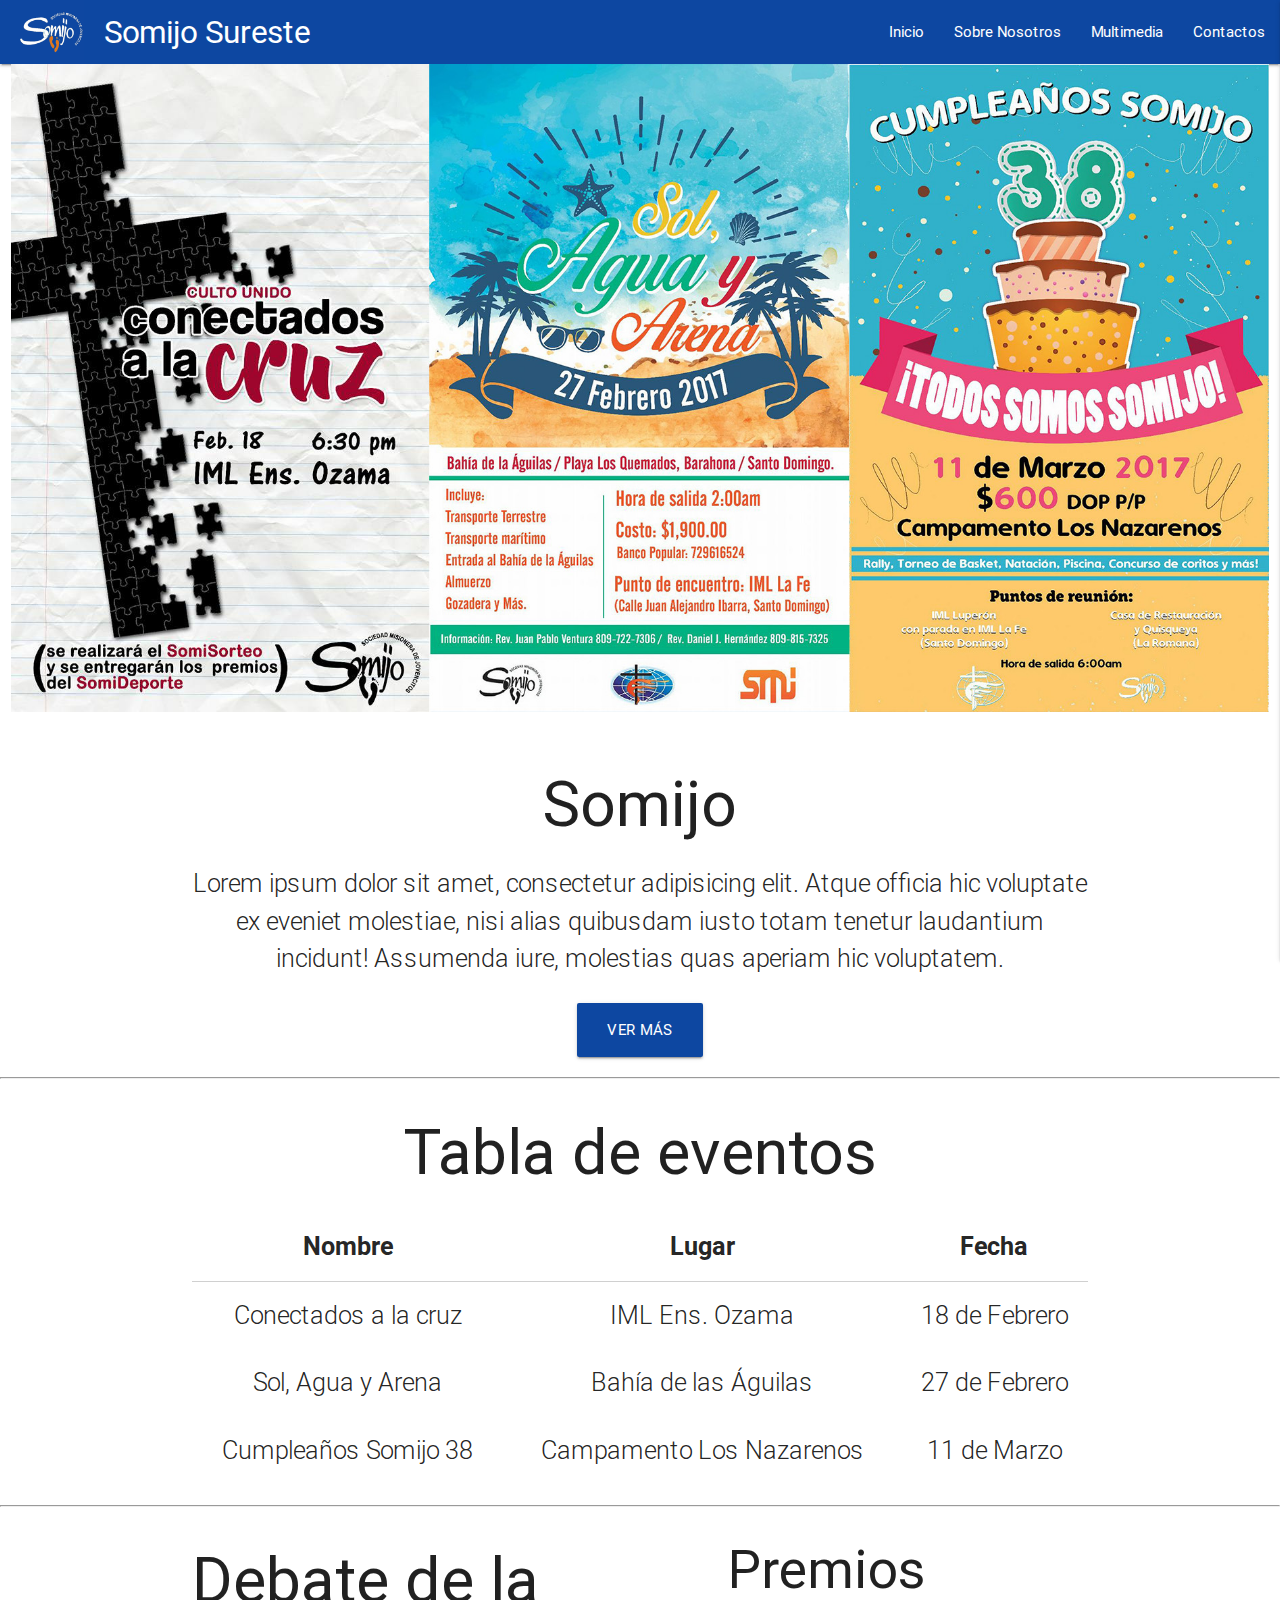
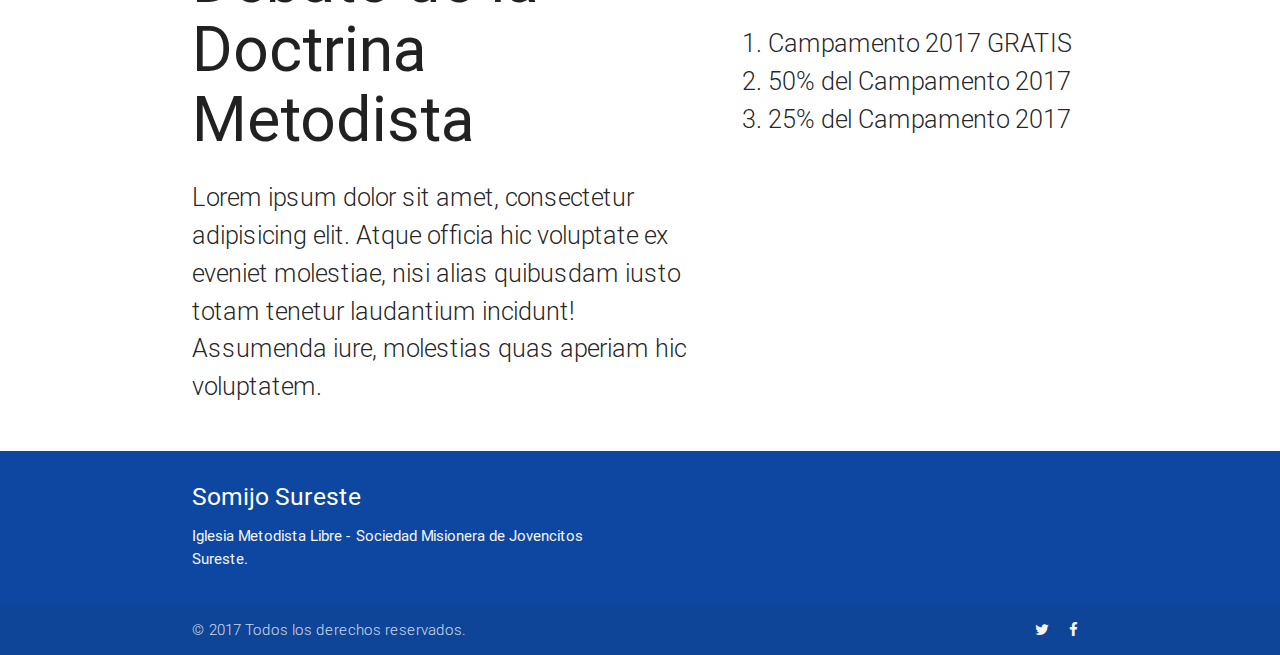
<file: index.html>
<!DOCTYPE html>
<html lang="en">
<head>
	<meta charset="UTF-8">
	<meta name="description" content="Somijo Suereste Sociedad Misionera de Jovencitos">
  	<meta name="keywords" content="Somijo,Sociedad,Misionera,Jovencitos,Metodista">
  	<meta name="author" content="Luis Gerardo">
  	<meta name="viewport" content="width=device-width, initial-scale=1, user-scalable=no">

	<title>Inicio | Somijo Sureste</title>
	
	<!-- CSS Materialize -->
	<link rel="stylesheet" href="css/materialize.min.css">
	<!-- CSS Externo -->
	<link rel="stylesheet" href="css/estilo.css">

	<!-- Libreria font-awesome -->
	<link rel="stylesheet" href="css/font-awesome.min.css">

	<!-- Material Icons -->
	<link href="https://fonts.googleapis.com/icon?family=Material+Icons" rel="stylesheet">

</head>
<body>

<!-- [Start] Header -->
	<header>
		<nav class="blue darken-4">
			<div class="nav-wrapper">
				<img id="logo" class="responsive-img" src="img/somijo-logo.jpg" alt="Somijo">
				<a href="index.html"  class="brand-logo">Somijo Sureste</a>
				
				<ul class="right hide-on-med-and-down">
					<li><a href="index.html">Inicio</a></li>
					<li><a href="nosotros.html">Sobre Nosotros</a></li>
					<li><a href="multimedia.html">Multimedia</a></li>
					<li><a href="contactos.html">Contactos</a></li>
				</ul>
				
				
				<ul class="side-nav" id="slide-out">
					<li><a href="index.html">Inicio</a></li>
					<li><a href="nosotros.html">Sobre Nosotros</a></li>
					<li><a href="multimedia.html">Multimedia</a></li>
					<li><a href="contactos.html">Contactos</a></li>
				</ul>
<!--NavResponsive-->
				<a href="#" data-activates="slide-out" class="right button-collapse"><i class="material-icons">menu</i></a>
			</div>
		</nav>

	
		<div id="eventos" class="row center">
			<div class="col s12">
				<img src="img/eventos.jpg" alt="eventos somijo" class="responsive-img">
			</div>
		</div>
	</header>
<!-- [End] Header -->



<!-- [Start] Section -->
	<section>
		<div class="container center">
			<div class="row">
				<article class="col s12">
					<h1>Somijo</h1>
					<p class="flow-text">Lorem ipsum dolor sit amet, consectetur adipisicing elit. Atque officia hic voluptate ex eveniet molestiae, nisi alias quibusdam iusto totam tenetur laudantium incidunt! Assumenda iure, molestias quas aperiam hic voluptatem.</p>
					<a href="#" class="btn-large blue darken-4">Ver Más</a>
				</article>
			</div>
		</div>
	</section>
<!-- [End] Section -->

<hr>

<!-- [Start] Section -->
	<section>
		<div class="container">
			<div class="row center">
				<div class="col s12">
					<h1>Tabla de eventos</h1>
					<table class="centered flow-text">
				        <thead>
				        	<tr>
				          		<th data-field="id">Nombre</th>
				            	<th data-field="name">Lugar</th>
				            	<th data-field="price">Fecha</th>
				        	</tr>
				        </thead>

				        <tbody>
				        	<tr>
				        		<td>Conectados a la cruz</td>
				            	<td>IML Ens. Ozama</td>
				            	<td>18 de Febrero</td>
				        	</tr>
				        	<tr>
				            	<td>Sol, Agua y Arena</td>
				            	<td>Bahía de las Águilas</td>
				            	<td>27 de Febrero</td>
				        	</tr>
				        	<tr>
				        		<td>Cumpleaños Somijo 38</td>
				        		<td>Campamento Los Nazarenos</td>
				        		<td>11 de Marzo</td>
				        	</tr>
				    	</tbody>
				    </table>
				</div>
			</div>
		</div>
	</section>
<!-- [End] Section -->

<hr>

<!-- [Start] Section -->
	<section>
		<div class="container">
			<div class="row">
				<article class="col s12 m6 l7">
					<h1>Debate de la Doctrina Metodista</h1>
					<p class="flow-text">Lorem ipsum dolor sit amet, consectetur adipisicing elit. Atque officia hic voluptate ex eveniet molestiae, nisi alias quibusdam iusto totam tenetur laudantium incidunt! Assumenda iure, molestias quas aperiam hic voluptatem.</p>
					
				</article>
				<article class="col s12 m6 l5">
					<h2>Premios</h2>
					<ol class="flow-text">
						<li>Campamento 2017 GRATIS</li>
						<li>50% del Campamento 2017</li>
						<li>25% del Campamento 2017</li>
					</ol>
				</article>
			</div>
		</div>
	</section>
<!-- [End] Section -->



<!-- [Start] Footer -->
	<footer class="page-footer blue darken-4">
    	<div class="container">
            <div class="row">
            	<div class="col l6 s12">
                	<h5 class="white-text">Somijo Sureste</h5>
                	<p class="grey-text text-lighten-4">Iglesia Metodista Libre - Sociedad Misionera de Jovencitos Sureste.</p>
              	</div>

            </div>
        </div>
        <div class="footer-copyright">
        	<div class="container">
            	© 2017 Todos los derechos reservados.
            	<a class="grey-text text-lighten-4 right" href="https://www.facebook.com/Sociedad-Misionera-de-Jovencitos-281872125170/" target="_blank"><i class="fa fa-facebook"></i></a>
            	<a class="grey-text text-lighten-4 right" href="https://twitter.com/SomijoSureste" target="_blank"><i class="fa fa-twitter"></i></a>
            
            </div>
        </div>
    </footer>
<!-- [End] Footer -->

<!-- Adjuntando archivos JS -->
	
	<script src="js/jquery.min.js"></script>
	<script src="js/materialize.min.js"></script>

	<script>
		$(document).ready(function(){
			$(".button-collapse").sideNav({
		      menuWidth: 300, // Default is 300
		      edge: 'right', // Choose the horizontal origin
		      closeOnClick: true, // Closes side-nav on <a> clicks, useful for Angular/Meteor
		      draggable: true // Choose whether you can drag to open on touch screens
		    });
		    $('.collapsible').collapsible();
			$('.dropdown-button').dropdown();
		});
	</script>
</body>
</html>
</file>
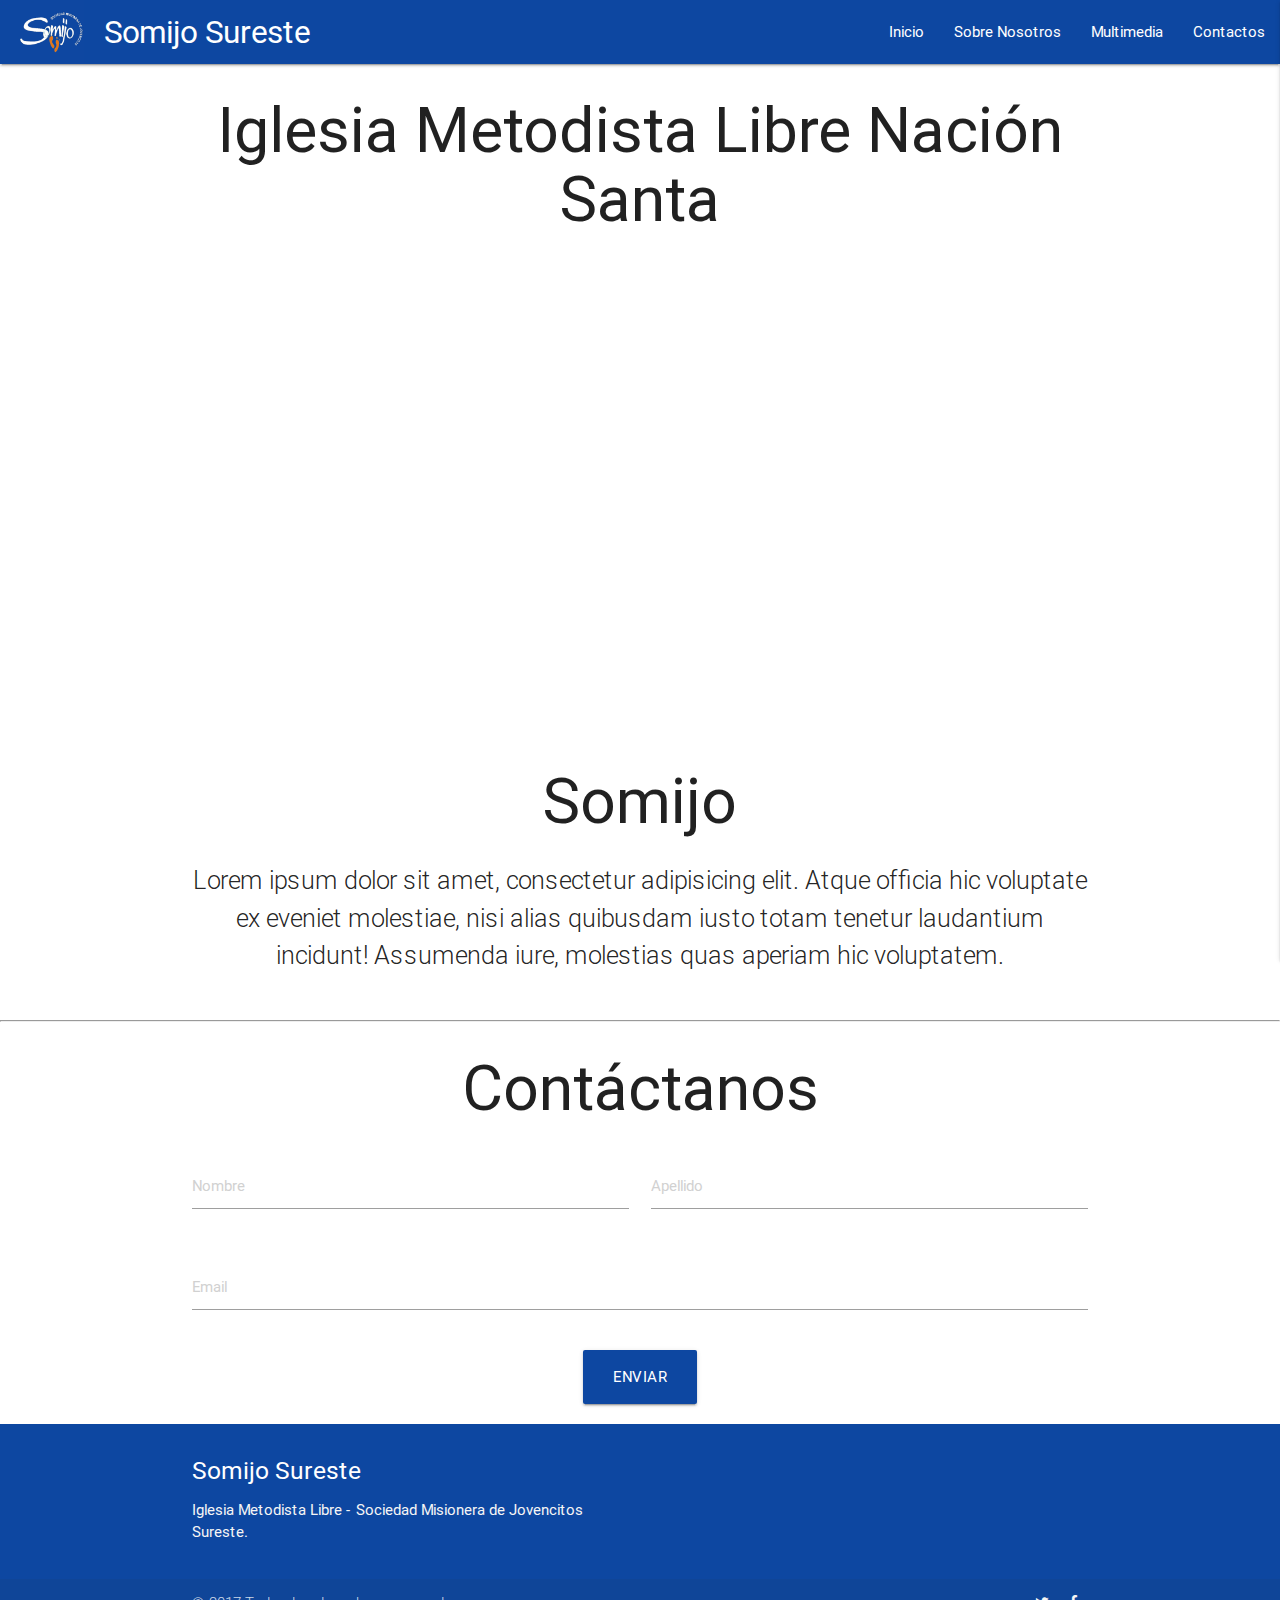
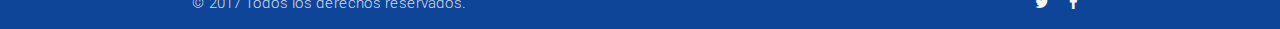
<file: contactos.html>
<!DOCTYPE html>
<html lang="en">
<head>
	<meta charset="UTF-8">
	<meta name="description" content="Proyecto Final HTML5 SDQ">
  	<meta name="keywords" content="HTML5,CSS3,SDQ">
  	<meta name="author" content="Luis Gerardo">
  	<meta name="viewport" content="width=device-width, initial-scale=1, user-scalable=no">

	<title>Contactos | Somijo Sureste</title>
	
	<!-- CSS Materialize -->
	<link rel="stylesheet" href="css/materialize.min.css">
	<!-- CSS Externo -->
	<link rel="stylesheet" href="css/estilo.css">

	<!-- Libreria font-awesome -->
	<link rel="stylesheet" href="css/font-awesome.min.css">

	<!-- Material Icons -->
	<link href="https://fonts.googleapis.com/icon?family=Material+Icons" rel="stylesheet">

</head>
<body>

	<!-- Responsive
	Formulario - Contactos
	Elemento externo
	Online y offline (usb o correo)
	Titulo
	Tags:
		table
		lista de definicion
		lista ordenada
		lista desordenada
		div
		header
		nav
		article
		footer

	Comentar -->

<!-- [Start] Header -->
	<header>
		<nav class="blue darken-4">
			<div class="nav-wrapper">
				<img id="logo" class="responsive-img" src="img/somijo-logo.jpg" alt="Somijo">
				<a href="index.html"  class="brand-logo">Somijo Sureste</a>
				
				<ul class="right hide-on-med-and-down">
					<li><a href="index.html">Inicio</a></li>
					<li><a href="nosotros.html">Sobre Nosotros</a></li>
					<li><a href="multimedia.html">Multimedia</a></li>
					<li><a href="contactos.html">Contactos</a></li>
				</ul>
				
				
				<ul class="side-nav" id="slide-out">
					<li><a href="index.html">Inicio</a></li>
					<li><a href="nosotros.html">Sobre Nosotros</a></li>
					<li><a href="multimedia.html">Multimedia</a></li>
					<li><a href="contactos.html">Contactos</a></li>
				</ul>
<!--NavResponsive-->
				<a href="#" data-activates="slide-out" class="right button-collapse"><i class="material-icons">menu</i></a>
			</div>
		</nav>
<!-- [End] Header -->



<!-- [Start] Section -->
	<section>
		<div class="container center">
			<div class="row">
				<div class="col s12">
					<h1>Iglesia Metodista Libre Nación Santa</h1>
					<iframe src="https://www.google.com/maps/embed?pb=!1m18!1m12!1m3!1d3785.1393076094587!2d-69.97162508541513!3d18.431982976688918!2m3!1f0!2f0!3f0!3m2!1i1024!2i768!4f13.1!3m3!1m2!1s0x8ea5619af3bbd645%3A0xd1291d39259af39c!2sIglesia+Metodista+Libre+Nacion+Santa!5e0!3m2!1sen!2sdo!4v1489804788920" width="600" height="450" frameborder="0" style="border:0" allowfullscreen></iframe>
				</div>
			</div>
	
			<div class="row">
				<div class="col s12">
					<h1>Somijo</h1>
					<p class="flow-text">Lorem ipsum dolor sit amet, consectetur adipisicing elit. Atque officia hic voluptate ex eveniet molestiae, nisi alias quibusdam iusto totam tenetur laudantium incidunt! Assumenda iure, molestias quas aperiam hic voluptatem.</p>
				</div>
			</div>
		</div>
	</section>
<!-- [End] Section -->

<hr>

<!-- [Start] Section -->
	<section>
		<div class="container">
			<h1 class="center">Contáctanos</h1>
		    <form class="col s12">
		      	<div class="row">
		        	<div class="input-field col s6">
		          		<input placeholder="Nombre" id="nombre" type="text" class="validate">
		        	</div>
		        	<div class="input-field col s6">
		          		<input placeholder="Apellido" id="apellido" type="text" class="validate">
		        	</div>
		      	</div>
		      	<div class="row">
		        	<div class="input-field col s12">
		          		<input placeholder="Email" id="email" type="email" class="validate">
		        	</div>
		      	</div>
		      	<div class="row">
		        	<div class="col s12 center-align">
		        		<a href="#" class="btn-large blue darken-4">Enviar</a>
		        	</div>
		      	</div>
		    </form>
  		</div>
	</section>
<!-- [End] Section -->




<!-- [Start] Footer -->
	<footer class="page-footer blue darken-4">
    	<div class="container">
            <div class="row">
            	<div class="col l6 s12">
                	<h5 class="white-text">Somijo Sureste</h5>
                	<p class="grey-text text-lighten-4">Iglesia Metodista Libre - Sociedad Misionera de Jovencitos Sureste.</p>
              	</div>

            </div>
        </div>
        <div class="footer-copyright">
        	<div class="container">
            	© 2017 Todos los derechos reservados.
            	<a class="grey-text text-lighten-4 right" href="https://www.facebook.com/Sociedad-Misionera-de-Jovencitos-281872125170/" target="_blank"><i class="fa fa-facebook"></i></a>
            	<a class="grey-text text-lighten-4 right" href="https://twitter.com/SomijoSureste" target="_blank"><i class="fa fa-twitter"></i></a>
            
            </div>
        </div>
    </footer>
<!-- [End] Footer -->

<!-- Adjuntando archivos JS -->
	
	<script src="js/jquery.min.js"></script>
	<script src="js/materialize.min.js"></script>

	<script>
		$(document).ready(function(){
			$(".button-collapse").sideNav({
		      menuWidth: 300, // Default is 300
		      edge: 'right', // Choose the horizontal origin
		      closeOnClick: true, // Closes side-nav on <a> clicks, useful for Angular/Meteor
		      draggable: true // Choose whether you can drag to open on touch screens
		    });
			$('.dropdown-button').dropdown();
		});
	</script>	
</body>
</html>
</file>
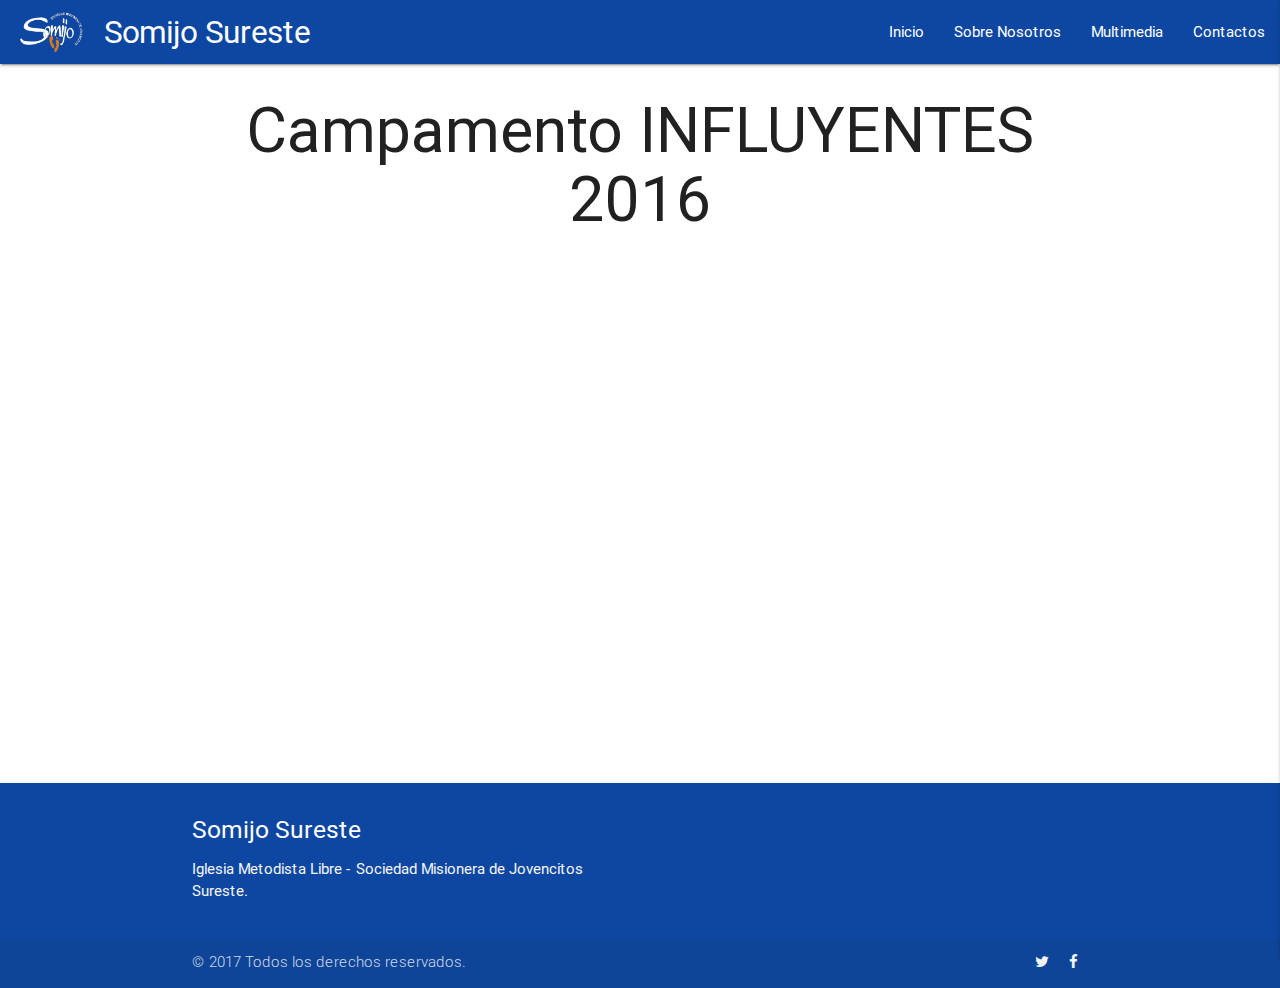
<file: multimedia.html>
<!DOCTYPE html>
<html lang="en">
<head>
	<meta charset="UTF-8">
	<meta name="description" content="Proyecto Final HTML5 SDQ">
  	<meta name="keywords" content="HTML5,CSS3,SDQ">
  	<meta name="author" content="Luis Gerardo">
  	<meta name="viewport" content="width=device-width, initial-scale=1, user-scalable=no">

	<title>Multimedia | Somijo Sureste</title>
	
	<!-- CSS Materialize -->
	<link rel="stylesheet" href="css/materialize.min.css">
	<!-- CSS Externo -->
	<link rel="stylesheet" href="css/estilo.css">

	<!-- Libreria font-awesome -->
	<link rel="stylesheet" href="css/font-awesome.min.css">

	<!-- Material Icons -->
	<link href="https://fonts.googleapis.com/icon?family=Material+Icons" rel="stylesheet">

</head>
<body>

	<!-- Responsive
	Formulario - Contactos
	Elemento externo
	Online y offline (usb o correo)

	Tags:
		table
		lista de definicion

	Comentar -->

<!-- [Start] Header -->
	<header>
		<nav class="blue darken-4">
			<div class="nav-wrapper">
				<img id="logo" class="responsive-img" src="img/somijo-logo.jpg" alt="Somijo">
				<a href="index.html"  class="brand-logo">Somijo Sureste</a>
				
				<ul class="right hide-on-med-and-down">
					<li><a href="index.html">Inicio</a></li>
					<li><a href="nosotros.html">Sobre Nosotros</a></li>
					<li><a href="multimedia.html">Multimedia</a></li>
					<li><a href="contactos.html">Contactos</a></li>
				</ul>
				
				
				<ul class="side-nav" id="slide-out">
					<li><a href="index.html">Inicio</a></li>
					<li><a href="nosotros.html">Sobre Nosotros</a></li>
					<li><a href="multimedia.html">Multimedia</a></li>
					<li><a href="contactos.html">Contactos</a></li>
				</ul>
<!--NavResponsive-->
				<a href="#" data-activates="slide-out" class="right button-collapse"><i class="material-icons">menu</i></a>
			</div>
		</nav>
	</header>
<!-- [End] Header -->


<!-- [Start] Section -->
	<section>
		<div class="container center">
			<div class="row">
				<article class="col s12">
					<h1>Campamento INFLUYENTES 2016</h1>
					<div class="video-container">
						<iframe width="560" height="315" src="https://www.youtube.com/embed/QSAa5lyLZdw" frameborder="0" allowfullscreen></iframe>
					</div>
				</article>
			</div>
		</div>
<!-- [End] Section -->



<!-- [Start] Footer -->
	<footer class="page-footer blue darken-4">
    	<div class="container">
            <div class="row">
            	<div class="col l6 s12">
                	<h5 class="white-text">Somijo Sureste</h5>
                	<p class="grey-text text-lighten-4">Iglesia Metodista Libre - Sociedad Misionera de Jovencitos Sureste.</p>
              	</div>

            </div>
        </div>
        <div class="footer-copyright">
        	<div class="container">
            	© 2017 Todos los derechos reservados.
            	<a class="grey-text text-lighten-4 right" href="https://www.facebook.com/Sociedad-Misionera-de-Jovencitos-281872125170/" target="_blank"><i class="fa fa-facebook"></i></a>
            	<a class="grey-text text-lighten-4 right" href="https://twitter.com/SomijoSureste" target="_blank"><i class="fa fa-twitter"></i></a>
            
            </div>
        </div>
    </footer>
<!-- [End] Footer -->

<!-- Adjuntando archivos JS -->
	
	<script src="js/jquery.min.js"></script>
	<script src="js/materialize.min.js"></script>

	<script>
		$(document).ready(function(){
			$(".button-collapse").sideNav({
		      menuWidth: 300, // Default is 300
		      edge: 'right', // Choose the horizontal origin
		      closeOnClick: true, // Closes side-nav on <a> clicks, useful for Angular/Meteor
		      draggable: true // Choose whether you can drag to open on touch screens
		    });
			$('.dropdown-button').dropdown();
		});
	</script>
</body>
</html>
</file>
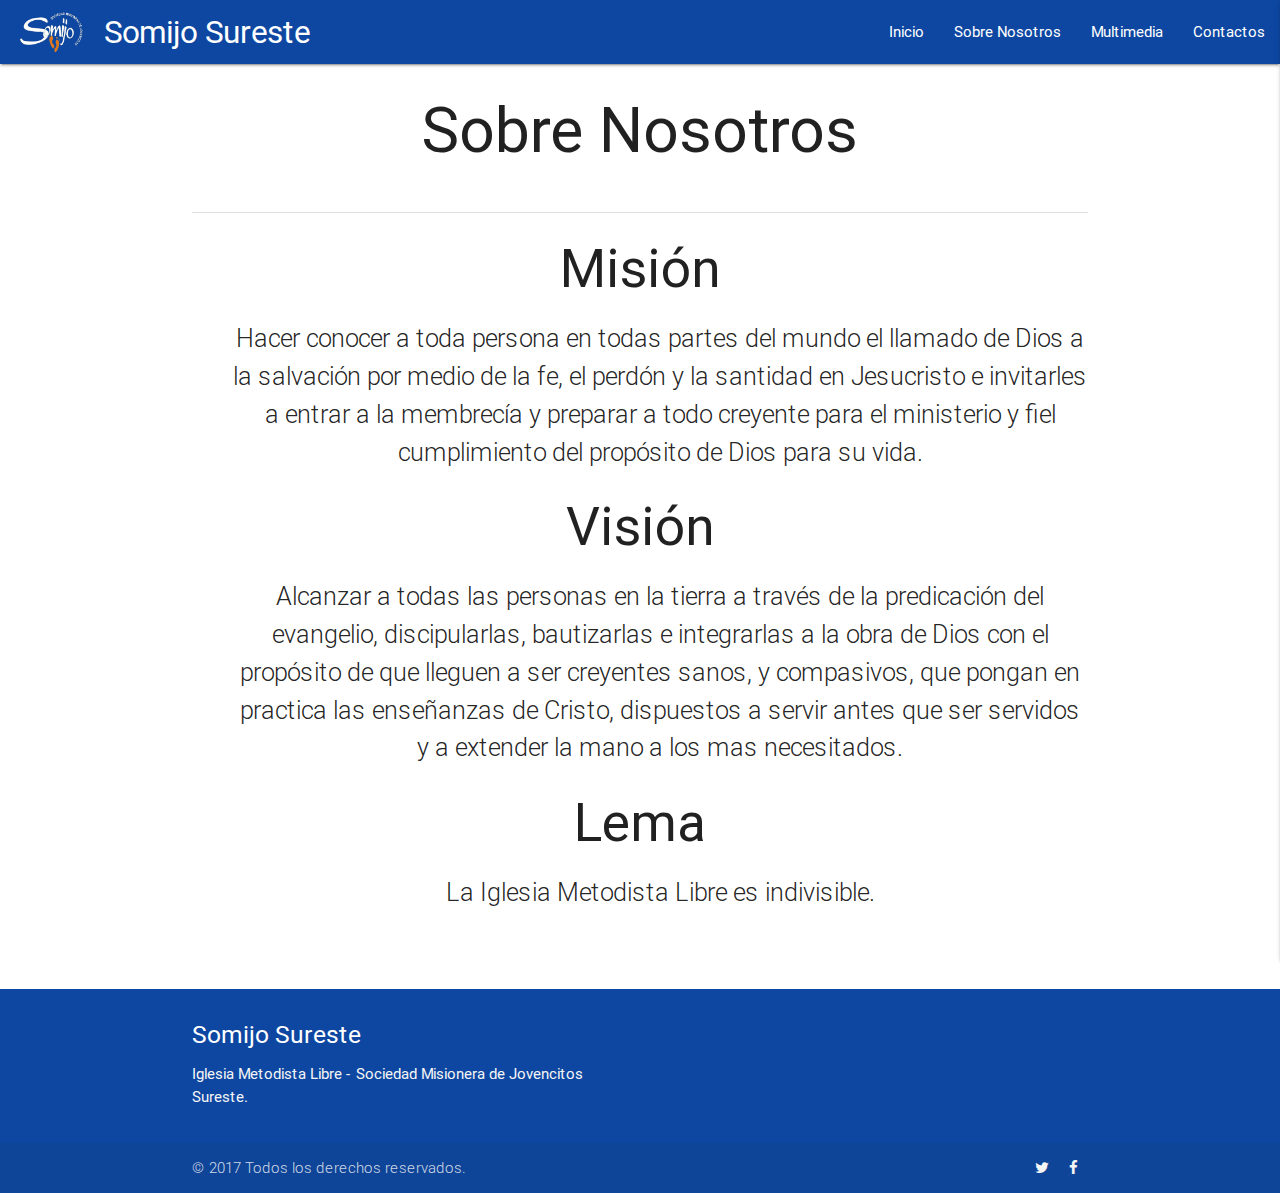
<file: nosotros.html>
<!DOCTYPE html>
<html lang="en">
<head>
	<meta charset="UTF-8">
	<meta name="description" content="Proyecto Final HTML5 SDQ">
  	<meta name="keywords" content="HTML5,CSS3,SDQ">
  	<meta name="author" content="Luis Gerardo">
  	<meta name="viewport" content="width=device-width, initial-scale=1, user-scalable=no">

	<title>Multimedia | Somijo Sureste</title>
	
	<!-- CSS Materialize -->
	<link rel="stylesheet" href="css/materialize.min.css">
	<!-- CSS Externo -->
	<link rel="stylesheet" href="css/estilo.css">

	<!-- Libreria font-awesome -->
	<link rel="stylesheet" href="css/font-awesome.min.css">

	<!-- Material Icons -->
	<link href="https://fonts.googleapis.com/icon?family=Material+Icons" rel="stylesheet">

</head>
<body>

	<!-- Responsive
	Formulario - Contactos
	Elemento externo
	Online y offline (usb o correo)-->

<!-- [Start] Header -->
	<header>
		<nav class="blue darken-4">
			<div class="nav-wrapper">
				<img id="logo" class="responsive-img" src="img/somijo-logo.jpg" alt="Somijo">
				<a href="index.html"  class="brand-logo">Somijo Sureste</a>
				
				<ul class="right hide-on-med-and-down">
					<li><a href="index.html">Inicio</a></li>
					<li><a href="nosotros.html">Sobre Nosotros</a></li>
					<li><a href="multimedia.html">Multimedia</a></li>
					<li><a href="contactos.html">Contactos</a></li>
				</ul>
				
				
				<ul class="side-nav" id="slide-out">
					<li><a href="index.html">Inicio</a></li>
					<li><a href="nosotros.html">Sobre Nosotros</a></li>
					<li><a href="multimedia.html">Multimedia</a></li>
					<li><a href="contactos.html">Contactos</a></li>
				</ul>
<!--NavResponsive-->
				<a href="#" data-activates="slide-out" class="right button-collapse"><i class="material-icons">menu</i></a>
			</div>
		</nav>
	</header>
<!-- [End] Header -->


<!-- [Start] Section -->
	<section>
		<div class="container center">
			<div class="row">
				<article class="col s12">
					<h1>Sobre Nosotros</h1>
					<br>
					<div class="divider"></div>
					<dl>
						<dt><h2>Misión</h2></dt>
						<dd class="flow-text">Hacer conocer a toda persona en todas partes del mundo el llamado de Dios a la salvación por medio de la fe, el perdón y la santidad en Jesucristo e invitarles a entrar a la membrecía y preparar a todo creyente para el ministerio y fiel cumplimiento del propósito de Dios para su vida.</dd>

						<dt><h2>Visión</h2></dt>
						<dd class="flow-text">Alcanzar a todas las personas en la tierra a través de la predicación del evangelio, discipularlas, bautizarlas e integrarlas a la obra de Dios con el propósito de que lleguen a ser creyentes sanos, y compasivos, que pongan en practica las enseñanzas de Cristo, dispuestos a servir antes que ser servidos y a extender la mano a los mas necesitados.</dd>

						<dt><h2>Lema</h2></dt>
						<dd class="flow-text">La Iglesia Metodista Libre es indivisible.</dd>
					</dl>
				</article>
			</div>
		</div>
<!-- [End] Section -->

<!-- [Start] Section -->
	<section>
		<div class="container center">
			<div class="row">
				<article class="col s12">
					
				</article>
			</div>
		</div>
<!-- [End] Section -->

<!-- [Start] Section -->
	<section>
		<div class="container center">
			<div class="row">
				<article class="col s12">
					
				</article>
			</div>
		</div>
<!-- [End] Section -->






<!-- [Start] Footer -->
	<footer class="page-footer blue darken-4">
    	<div class="container">
            <div class="row">
            	<div class="col l6 s12">
                	<h5 class="white-text">Somijo Sureste</h5>
                	<p class="grey-text text-lighten-4">Iglesia Metodista Libre - Sociedad Misionera de Jovencitos Sureste.</p>
              	</div>

            </div>
        </div>
        <div class="footer-copyright">
        	<div class="container">
            	© 2017 Todos los derechos reservados.
            	<a class="grey-text text-lighten-4 right" href="https://www.facebook.com/Sociedad-Misionera-de-Jovencitos-281872125170/" target="_blank"><i class="fa fa-facebook"></i></a>
            	<a class="grey-text text-lighten-4 right" href="https://twitter.com/SomijoSureste" target="_blank"><i class="fa fa-twitter"></i></a>
            
            </div>
        </div>
    </footer>
<!-- [End] Footer -->

<!-- Adjuntando archivos JS -->
	
	<script src="js/jquery.min.js"></script>
	<script src="js/materialize.min.js"></script>

	<script>
		$(document).ready(function(){
			$(".button-collapse").sideNav({
		      menuWidth: 300, // Default is 300
		      edge: 'right', // Choose the horizontal origin
		      closeOnClick: true, // Closes side-nav on <a> clicks, useful for Angular/Meteor
		      draggable: true // Choose whether you can drag to open on touch screens
		    });
			$('.dropdown-button').dropdown();
		});
	</script>
</body>
</html>
</file>
<file: css/estilo.css>
body{}

header{
}


nav{
	overflow: hidden;
}


section{

}



footer a{
	margin: 0 10px 0 10px;
}

#logo{
	height: 64px;
	margin:0 20px 0 20px;
}

#eventos{
	margin-top: 0px;
}
</file>
